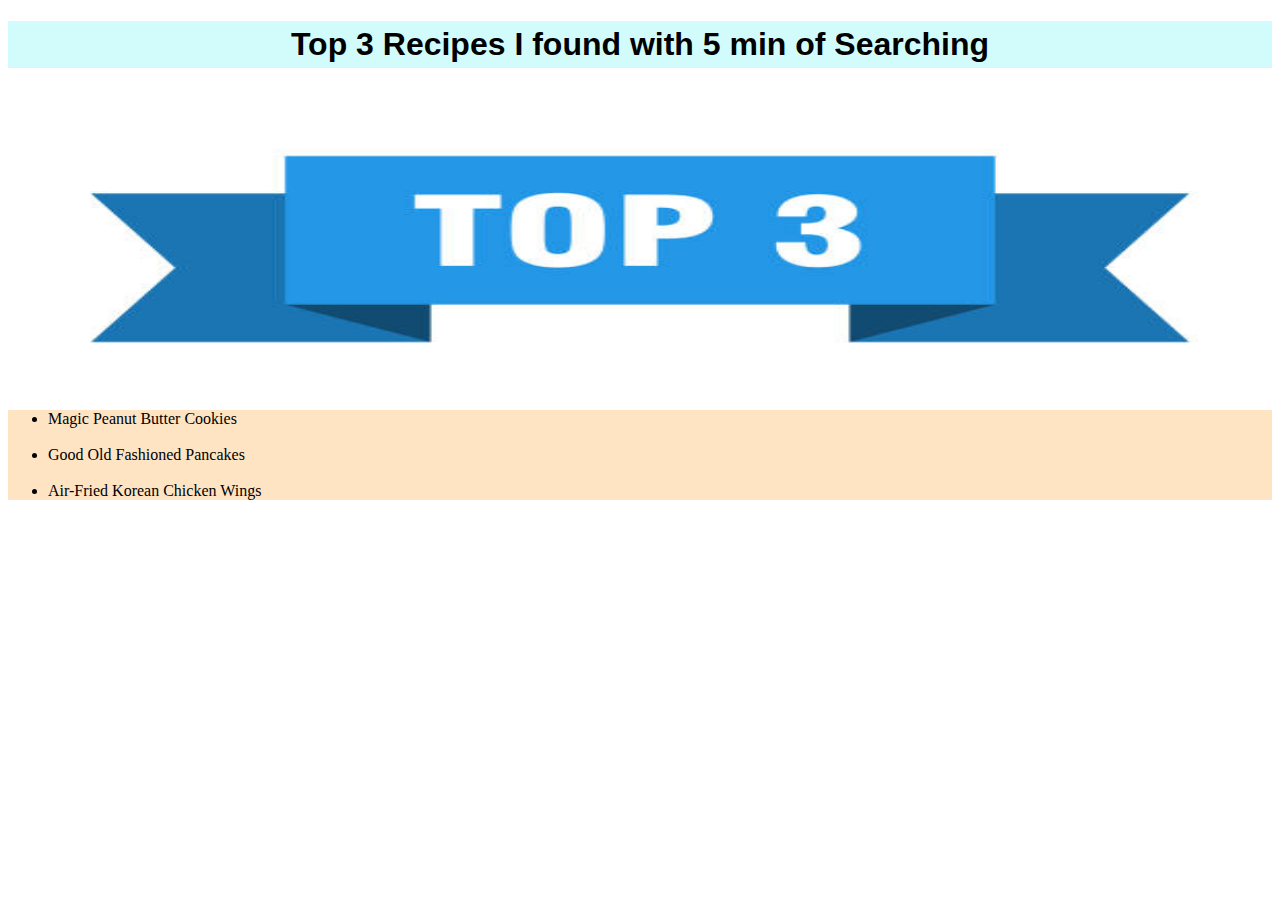
<file: index.html>
<!DOCTYPE html>
<html lang="en">
    <head>
        <meta charset="UTF-8">
        <title>Odin Recipes</title>
        <link rel="stylesheet" href="style.css">
    </head>
    <body>
        <header>
            <h1 class="title">Top 3 Recipes I found with 5 min of Searching</h1>
        <img class="top3img" src="recipes/images/top3.jpg" alt="">
        </header>
            <ul class="ullist">
                <li><a class="ullist-item" href="recipes/mpbc.html">Magic Peanut Butter Cookies</a></li> <br>
                <li ><a class="ullist-item" href="recipes/gofp.html">Good Old Fashioned Pancakes</a></li>
                <br>
                <li><a class="ullist-item" href="recipes/frangosvoadores.html">Air-Fried Korean Chicken Wings</a>
                <br>
                </li>
            </ul>
    </body>
</html>
</file>
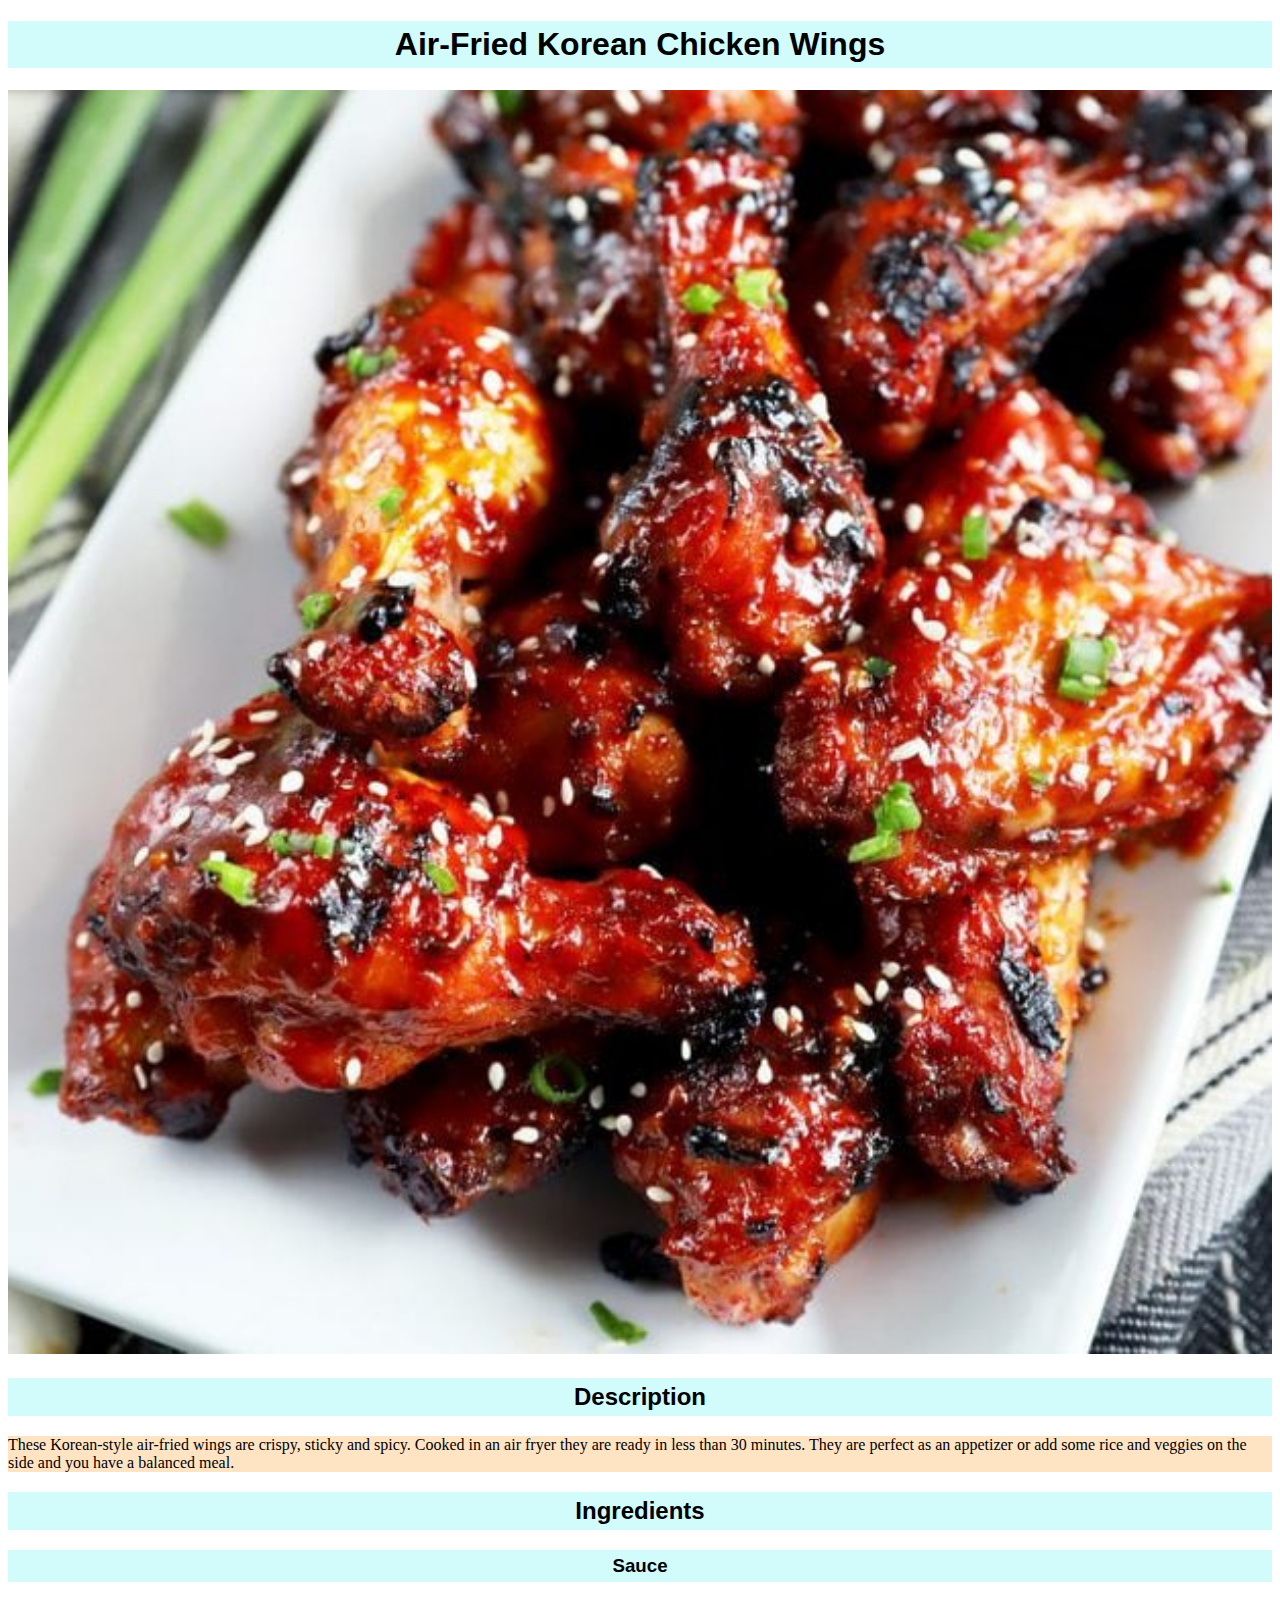
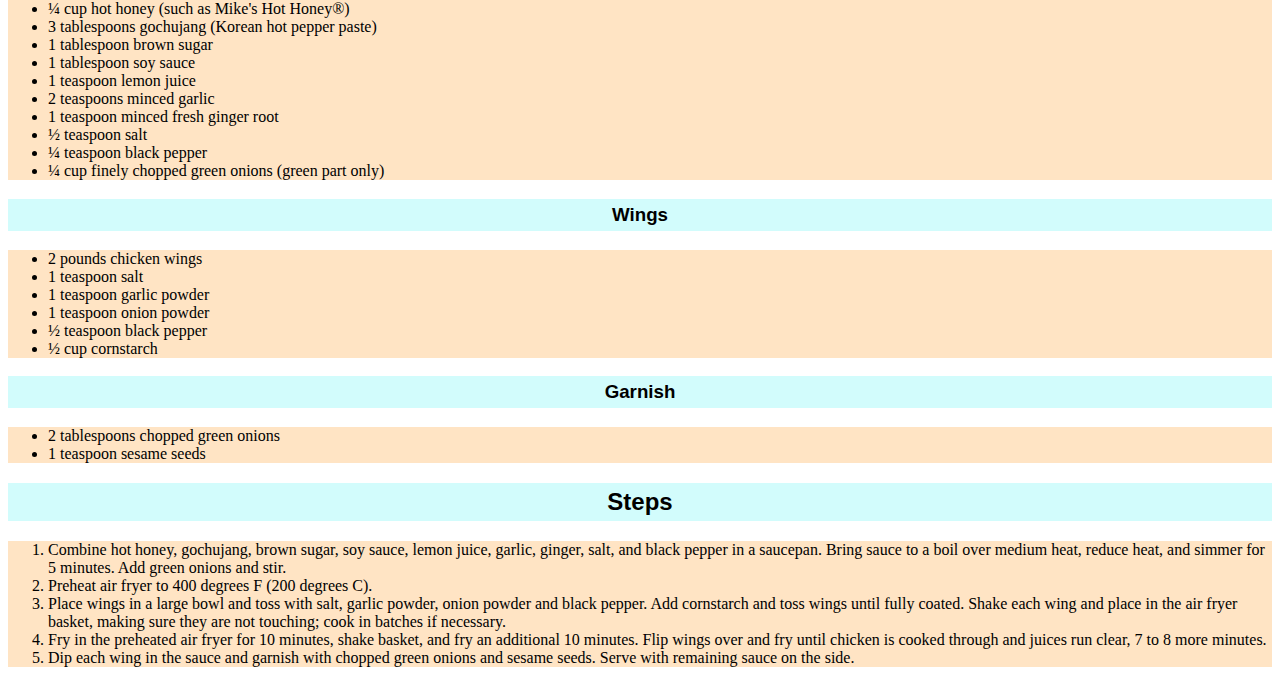
<file: recipes/frangosvoadores.html>
<!DOCTYPE html>
<html lang="en">
    <head>
        <meta charset="UTF-8">
        <title>Chiken Wings</title>
        <link rel="stylesheet" href="/style.css">
    </head>
    <body>
        <h1 class="title">Air-Fried Korean Chicken Wings</h1>
        <img height="auto" width="100%" src="images/frangosvoadores.jpeg" alt="">
        <h2 class="title">Description</h2>
            <p class="ullist">These Korean-style air-fried wings are crispy, sticky and spicy. Cooked in an air fryer they are ready in less than 30 minutes. They are perfect as an appetizer or add some rice and veggies on the side and you have a balanced meal. </p>
        <h2 class="title">Ingredients</h2>
            <h3 class="title">Sauce</h3>
                <ul class="ullist">
                    <li>¼ cup hot honey (such as Mike's Hot Honey®) </li>
                    <li>3 tablespoons gochujang (Korean hot pepper paste)  </li>
                    <li>1 tablespoon brown sugar  </li>
                    <li>1 tablespoon soy sauce </li>
                    <li>1 teaspoon lemon juice </li>
                    <li>2 teaspoons minced garlic </li>
                    <li>1 teaspoon minced fresh ginger root  </li>
                    <li>½ teaspoon salt  </li>
                    <li>¼ teaspoon black pepper  </li>
                    <li>¼ cup finely chopped green onions (green part only)  </li>
                </ul>
            <h3 class="title">Wings</h3>
                <ul class="ullist">
                    <li>2 pounds chicken wings </li>
                    <li>1 teaspoon salt  </li>
                    <li>1 teaspoon garlic powder  </li>
                    <li>1 teaspoon onion powder  </li>
                    <li>½ teaspoon black pepper  </li>
                    <li>½ cup cornstarch  </li>
                </ul>
            <h3 class="title">Garnish</h3>
                <ul class="ullist">
                    <li>2 tablespoons chopped green onions  </li>
                    <li>1 teaspoon sesame seeds   </li>
                </ul>
        <h2 class="title">Steps</h2>
            <ol class="ullist">
                <li type="1">Combine hot honey, gochujang, brown sugar, soy sauce, lemon juice, garlic, ginger, salt, and black pepper in a saucepan. Bring sauce to a boil over medium heat, reduce heat, and simmer for 5 minutes. Add green onions and stir.</li>
                <li>Preheat air fryer to 400 degrees F (200 degrees C).</li>
                <li>Place wings in a large bowl and toss with salt, garlic powder, onion powder and black pepper. Add cornstarch and toss wings until fully coated. Shake each wing and place in the air fryer basket, making sure they are not touching; cook in batches if necessary.</li>
                <li>Fry in the preheated air fryer for 10 minutes, shake basket, and fry an additional 10 minutes. Flip wings over and fry until chicken is cooked through and juices run clear, 7 to 8 more minutes.</li>
                <li>Dip each wing in the sauce and garnish with chopped green onions and sesame seeds. Serve with remaining sauce on the side.</li>
            </ol>
    </body>
</html>
</file>
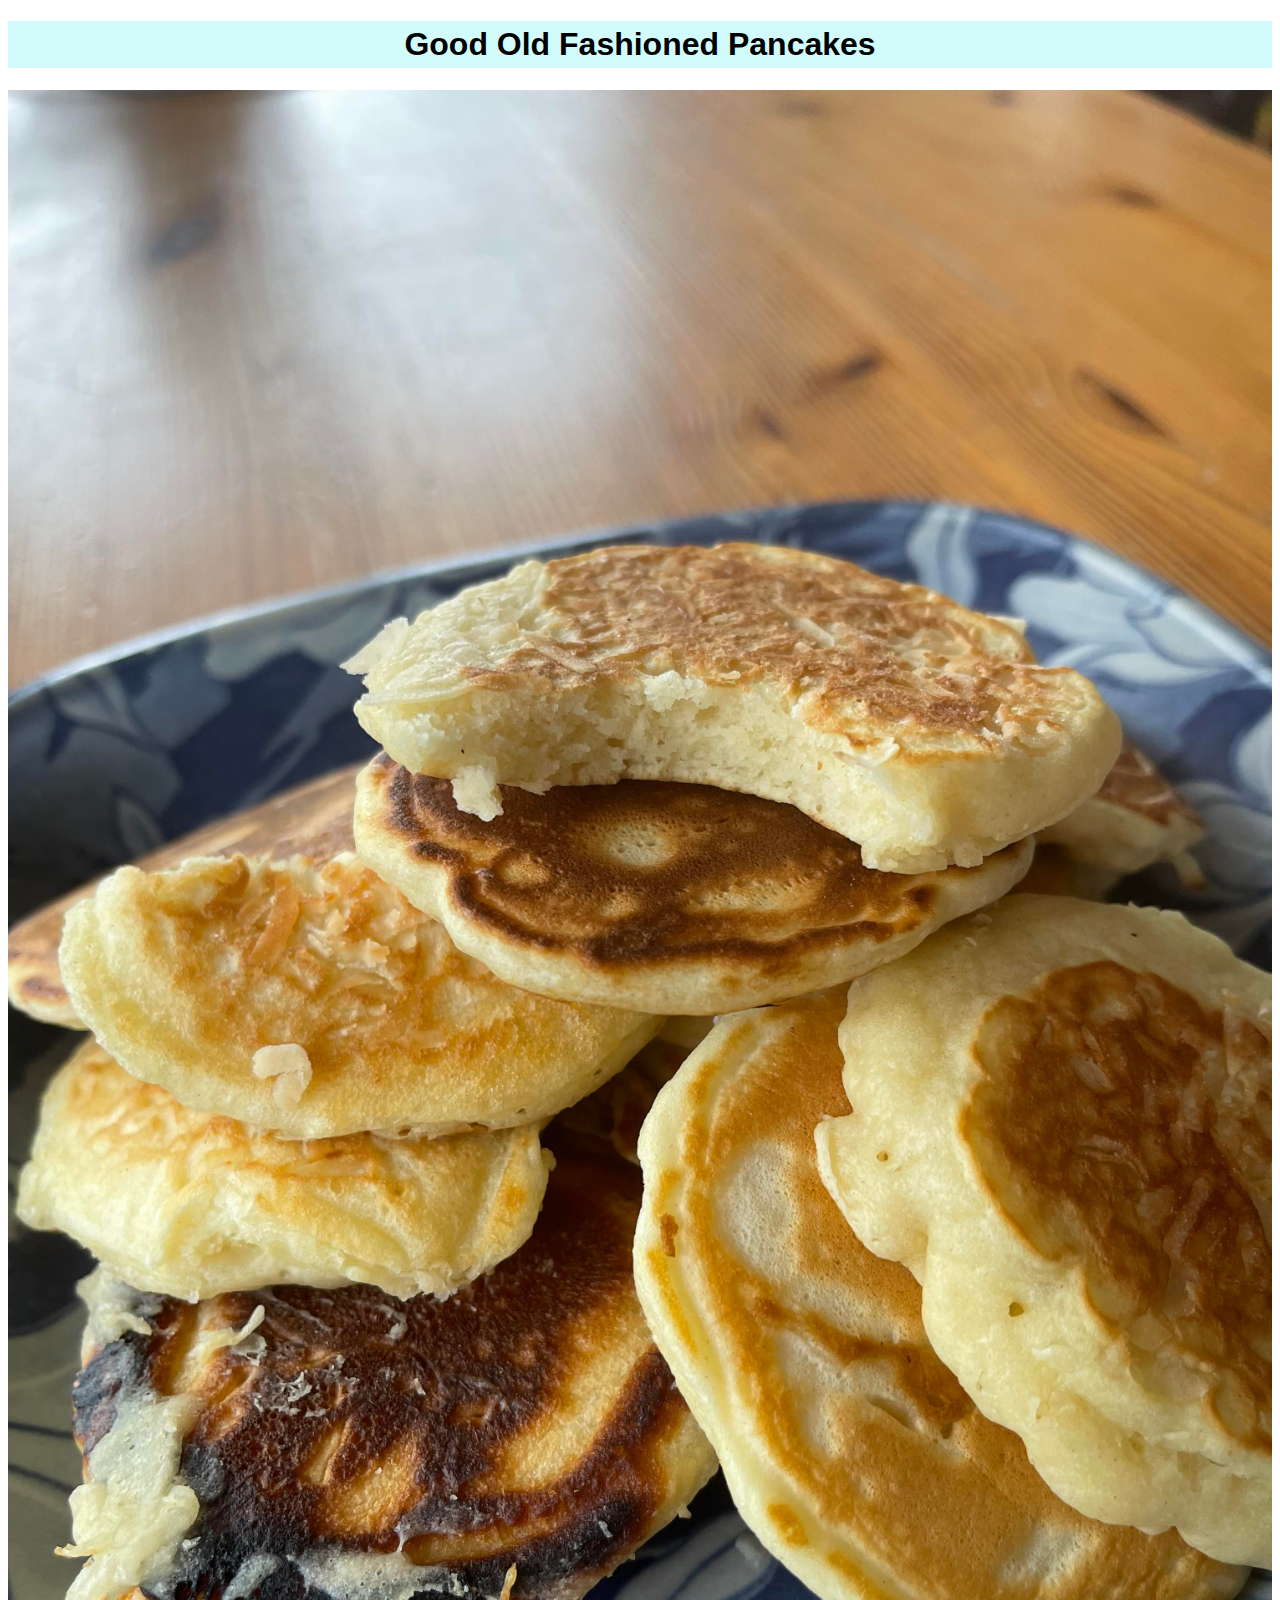
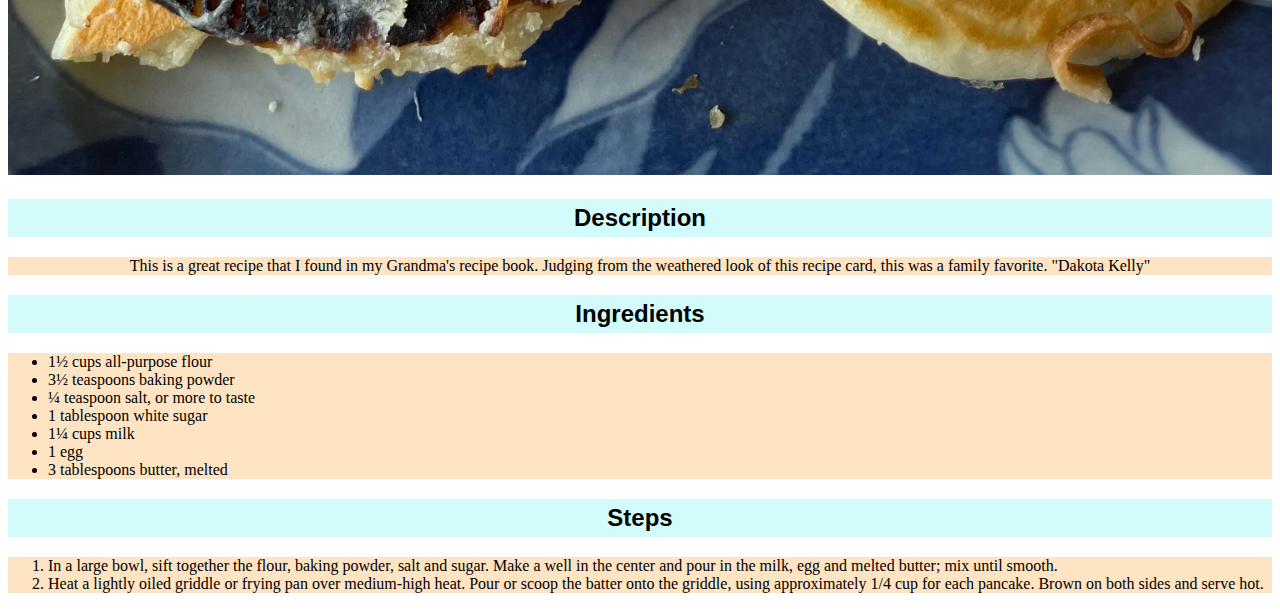
<file: recipes/gofp.html>
<!DOCTYPE html>
<html lang="en">
    <head>
        <meta charset="UTF-8">
        <title>Good Old Fashioned Pancakes</title>
        <link rel="stylesheet" href="/style.css">
    </head>
    <body>
        <h1 class="title">Good Old Fashioned Pancakes</h1>
        <img height="100%" width="100%" src="images/gofp.jpg" alt="">
        <h2 class="title">Description</h2>
            <p class="ullist"style="text-align: center;">This is a great recipe that I found in my Grandma's recipe book. Judging from the weathered look of this recipe card, this was a family favorite. "Dakota Kelly"</p>
        <h2 class="title">Ingredients</h2>
            <ul class="ullist">
                <li>1½ cups all-purpose flour </li>
                <li>3½ teaspoons baking powder  </li>
                <li>¼ teaspoon salt, or more to taste </li>
                <li>1 tablespoon white sugar  </li>
                <li>1¼ cups milk  </li>
                <li>1 egg  </li>
                <li>3 tablespoons butter, melted  </li>
            </ul>
        <h2 class="title">Steps</h2>
            <ol class="ullist">
                <li type="1">In a large bowl, sift together the flour, baking powder, salt and sugar. Make a well in the center and pour in the milk, egg and melted butter; mix until smooth.</li>
                <li>Heat a lightly oiled griddle or frying pan over medium-high heat. Pour or scoop the batter onto the griddle, using approximately 1/4 cup for each pancake. Brown on both sides and serve hot.</li>
            </ol>
    </body>
</html>
</file>
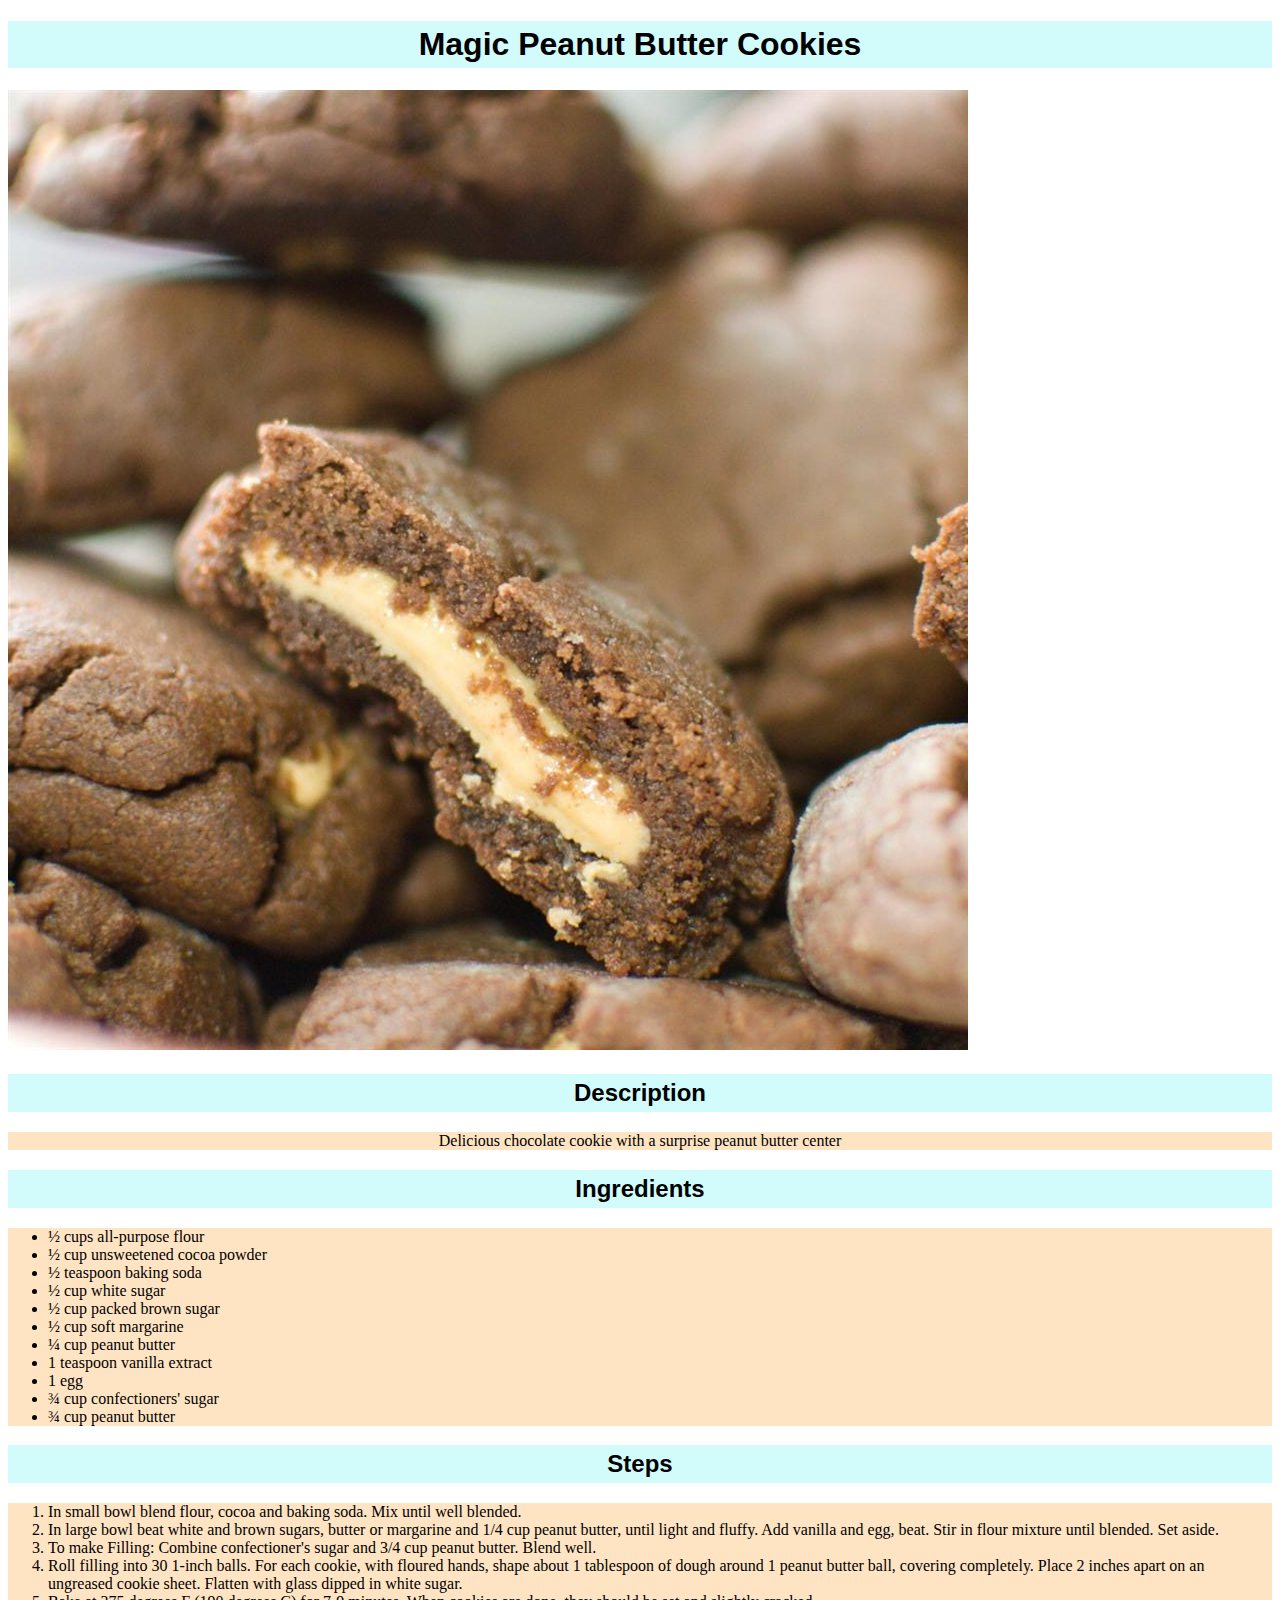
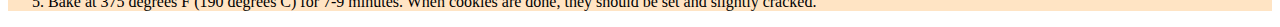
<file: recipes/mpbc.html>
<!DOCTYPE html>
<html lang="en">
    <head>
        <meta charset="UTF-8">
        <title>Magic Peanut Butter Cookies</title>
        <link rel="stylesheet" href="/style.css">
    </head>
    <body>
        <h1 class="title">Magic Peanut Butter Cookies</h1>
        <img src="images/mpbc.jpeg" alt="">
        <h2 class="title">Description</h2>
            <p class="ullist" style="text-align: center;">Delicious chocolate cookie with a surprise peanut butter center</p>
        <h2 class="title">Ingredients</h2>
            <ul class="ullist">
                <li>½ cups all-purpose flour</li>
                <li>½ cup unsweetened cocoa powder </li>
                <li>½ teaspoon baking soda </li>
                <li>½ cup white sugar </li>
                <li>½ cup packed brown sugar </li>
                <li>½ cup soft margarine </li>
                <li>¼ cup peanut butter </li>
                <li>1 teaspoon vanilla extract </li>
                <li>1 egg </li>
                <li>¾ cup confectioners' sugar </li>
                <li>¾ cup peanut butter </li>
            </ul>
        <h2 class="title">Steps</h2>
            <ol class="ullist">
                <li type="1">In small bowl blend flour, cocoa and baking soda. Mix until well blended.</li>
                <li>In large bowl beat white and brown sugars, butter or margarine and 1/4 cup peanut butter, until light and fluffy. Add vanilla and egg, beat. Stir in flour mixture until blended. Set aside.</li>
                <li>To make Filling: Combine confectioner's sugar and 3/4 cup peanut butter. Blend well.</li>
                <li>Roll filling into 30 1-inch balls. For each cookie, with floured hands, shape about 1 tablespoon of dough around 1 peanut butter ball, covering completely. Place 2 inches apart on an ungreased cookie sheet. Flatten with glass dipped in white sugar.</li>
                <li>Bake at 375 degrees F (190 degrees C) for 7-9 minutes. When cookies are done, they should be set and slightly cracked.</li>
            </ol>
    </body>
</html>
</file>
<file: style.css>
.title {
    background-color: rgb(29, 240, 240, 0.2);
    padding: 5px;
    text-align: center;
    font-family: Helvetica, sans-serif, 'Arial Narrow', Arial, sans-serif;
}

.top3img {
    height: 300px;
    width: 100%;
}

.ullist {
    background-color: bisque;
    text-decoration: none;
}

.ullist-item {
    font-weight: 200;
    text-decoration: none;
    color: black;
}

.ullist-item:hover{
    color: rgba(40, 41, 41, 0.5);
    transition: ease 0.3s;
}
</file>
